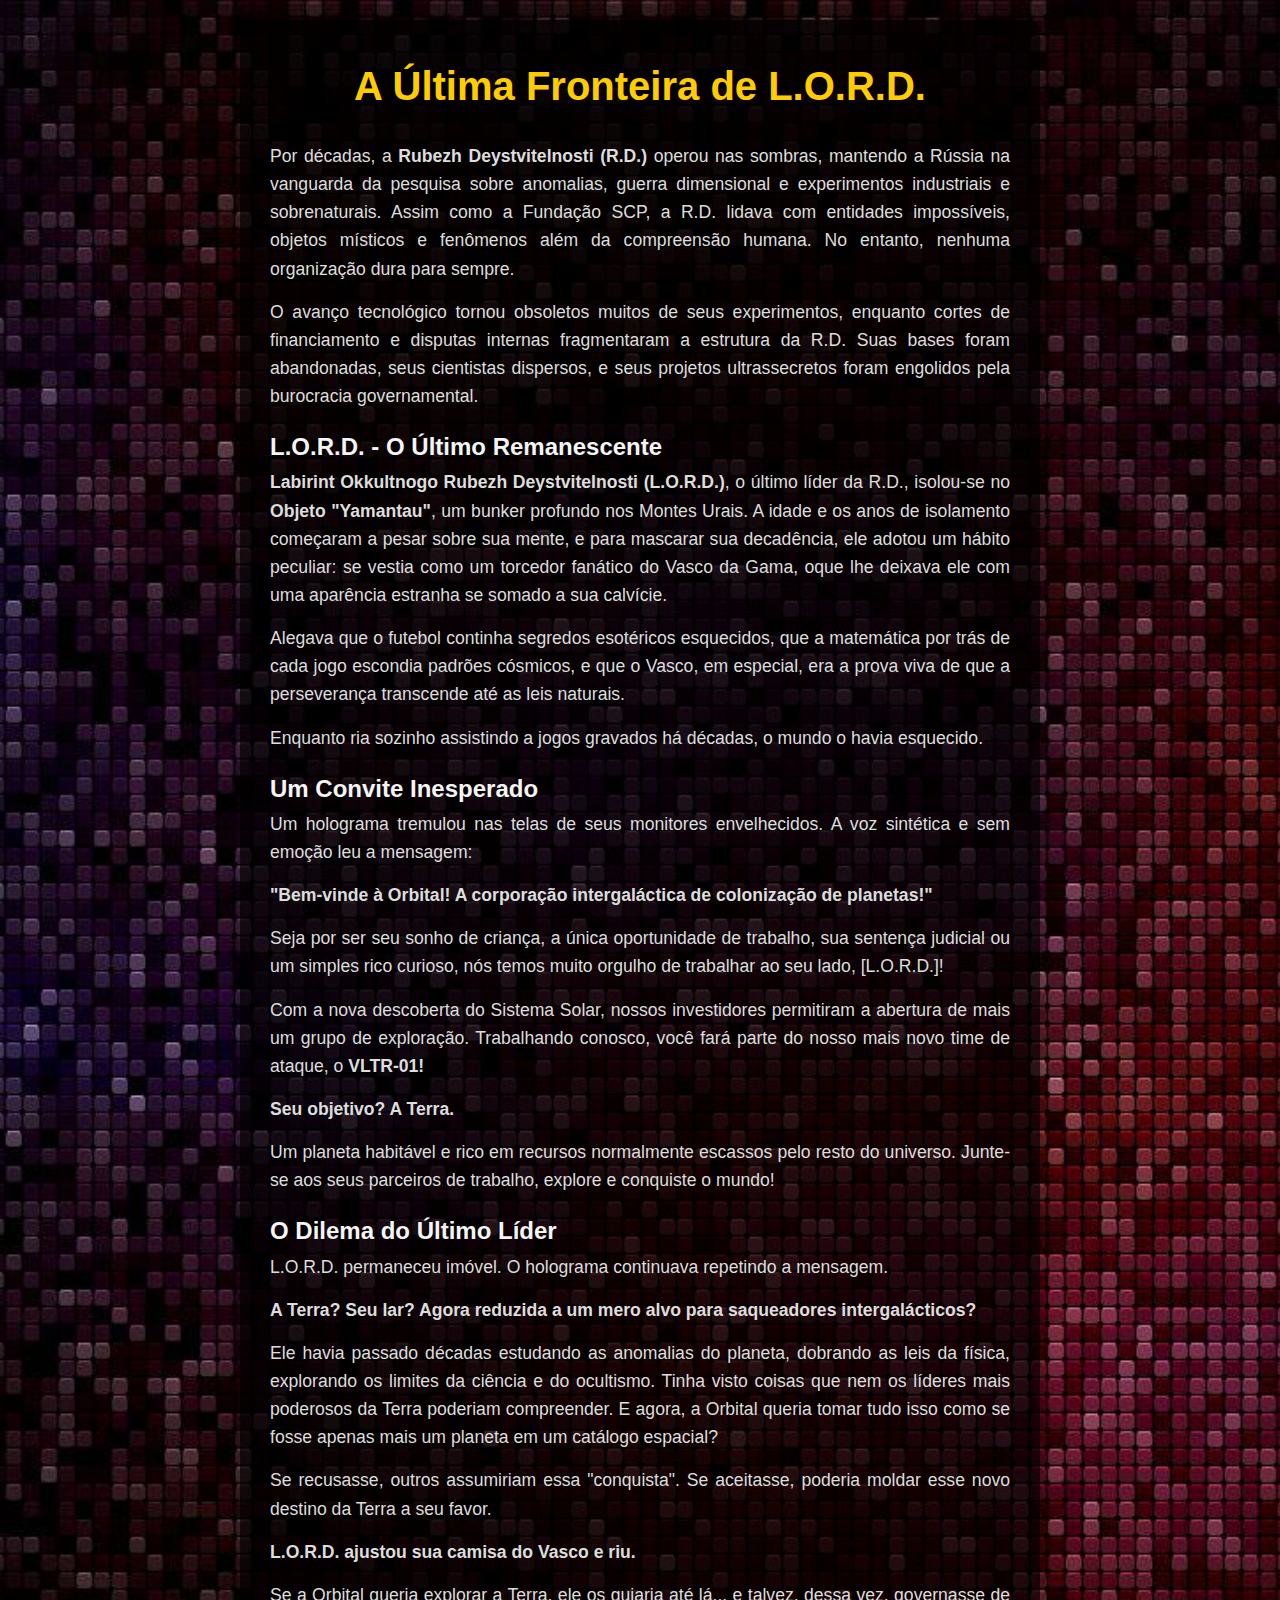
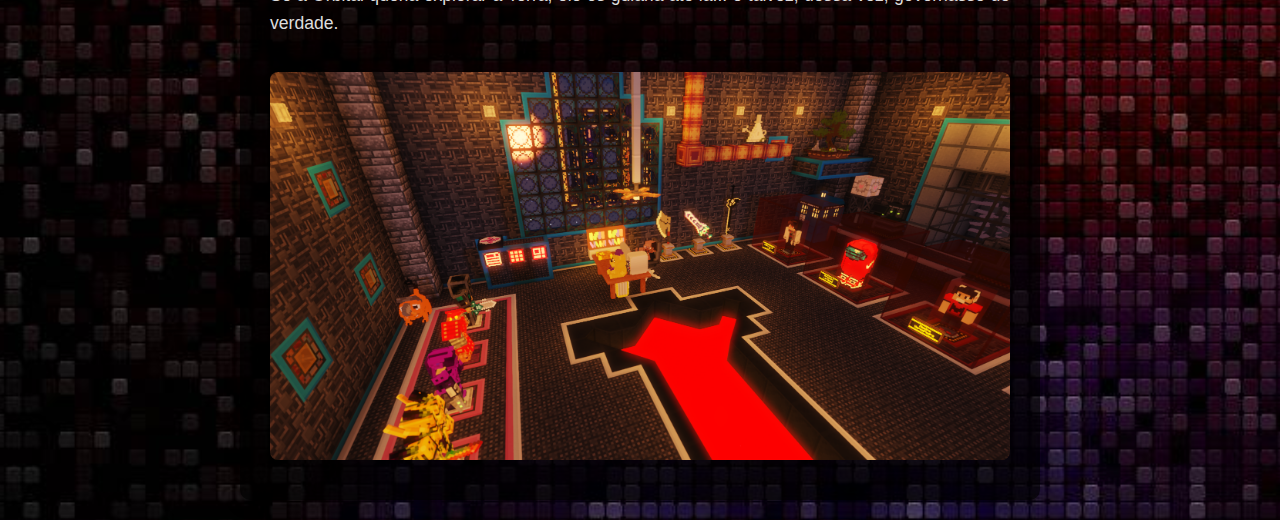
<file: index.html>
<!DOCTYPE html>
<html lang="pt-br">
<head>
  <meta charset="UTF-8">
  <meta name="viewport" content="width=device-width, initial-scale=1.0">
  <title>A Última Fronteira de L.O.R.D.</title>
  <link rel="stylesheet" href="styles.css">
</head>
<body>
  <div class="container">
    <header>
      <h1>A Última Fronteira de L.O.R.D.</h1>
    </header>
    
    <section class="story">
      <p>Por décadas, a <strong>Rubezh Deystvitelnosti (R.D.)</strong> operou nas sombras, mantendo a Rússia na vanguarda da pesquisa sobre anomalias, guerra dimensional e experimentos industriais e sobrenaturais. Assim como a Fundação SCP, a R.D. lidava com entidades impossíveis, objetos místicos e fenômenos além da compreensão humana. No entanto, nenhuma organização dura para sempre.</p>
      
      <p>O avanço tecnológico tornou obsoletos muitos de seus experimentos, enquanto cortes de financiamento e disputas internas fragmentaram a estrutura da R.D. Suas bases foram abandonadas, seus cientistas dispersos, e seus projetos ultrassecretos foram engolidos pela burocracia governamental.</p>
      
      <h2>L.O.R.D. - O Último Remanescente</h2>
      <p><strong>Labirint Okkultnogo Rubezh Deystvitelnosti (L.O.R.D.)</strong>, o último líder da R.D., isolou-se no <strong>Objeto "Yamantau"</strong>, um bunker profundo nos Montes Urais. A idade e os anos de isolamento começaram a pesar sobre sua mente, e para mascarar sua decadência, ele adotou um hábito peculiar: se vestia como um torcedor fanático do Vasco da Gama, oque lhe deixava ele com uma aparência estranha se somado a sua calvície.</p>
      
      <p>Alegava que o futebol continha segredos esotéricos esquecidos, que a matemática por trás de cada jogo escondia padrões cósmicos, e que o Vasco, em especial, era a prova viva de que a perseverança transcende até as leis naturais.</p>
      
      <p>Enquanto ria sozinho assistindo a jogos gravados há décadas, o mundo o havia esquecido.</p>
      
      <h2>Um Convite Inesperado</h2>
      <p>Um holograma tremulou nas telas de seus monitores envelhecidos. A voz sintética e sem emoção leu a mensagem:</p>
      
      <p><strong>"Bem-vinde à Orbital! A corporação intergaláctica de colonização de planetas!"</strong></p>
      
      <p>Seja por ser seu sonho de criança, a única oportunidade de trabalho, sua sentença judicial ou um simples rico curioso, nós temos muito orgulho de trabalhar ao seu lado, [L.O.R.D.]!</p>
      
      <p>Com a nova descoberta do Sistema Solar, nossos investidores permitiram a abertura de mais um grupo de exploração. Trabalhando conosco, você fará parte do nosso mais novo time de ataque, o <strong>VLTR-01!</strong></p>
      
      <p><strong>Seu objetivo? A Terra.</strong></p>
      
      <p>Um planeta habitável e rico em recursos normalmente escassos pelo resto do universo. Junte-se aos seus parceiros de trabalho, explore e conquiste o mundo!</p>
      
      <h2>O Dilema do Último Líder</h2>
      <p>L.O.R.D. permaneceu imóvel. O holograma continuava repetindo a mensagem.</p>
      
      <p><strong>A Terra? Seu lar? Agora reduzida a um mero alvo para saqueadores intergalácticos?</strong></p>
      
      <p>Ele havia passado décadas estudando as anomalias do planeta, dobrando as leis da física, explorando os limites da ciência e do ocultismo. Tinha visto coisas que nem os líderes mais poderosos da Terra poderiam compreender. E agora, a Orbital queria tomar tudo isso como se fosse apenas mais um planeta em um catálogo espacial?</p>
      
      <p>Se recusasse, outros assumiriam essa "conquista". Se aceitasse, poderia moldar esse novo destino da Terra a seu favor.</p>
      
      <p><strong>L.O.R.D. ajustou sua camisa do Vasco e riu.</strong></p>
      
      <p>Se a Orbital queria explorar a Terra, ele os guiaria até lá... e talvez, dessa vez, governasse de verdade.</p>
    </section>
    
    <footer>
      <img src="image.png" alt="Imagem Final da História" class="expandable" id="finalImage">
    </footer>
  </div>
  
  <div id="imageModal" class="modal">
    <span class="close" id="closeModal">&times;</span>
    <img class="modal-content" id="modalImage">
  </div>

  <script>
    var modal = document.getElementById('imageModal');
    var img = document.getElementById('finalImage');
    var modalImg = document.getElementById('modalImage');
    img.onclick = function() {
      modal.style.display = "block";
      modalImg.src = this.src;
    }
    var closeModal = document.getElementById('closeModal');
    closeModal.onclick = function() {
      modal.style.display = "none";
    }
  </script>
</body>
</html>
</file>
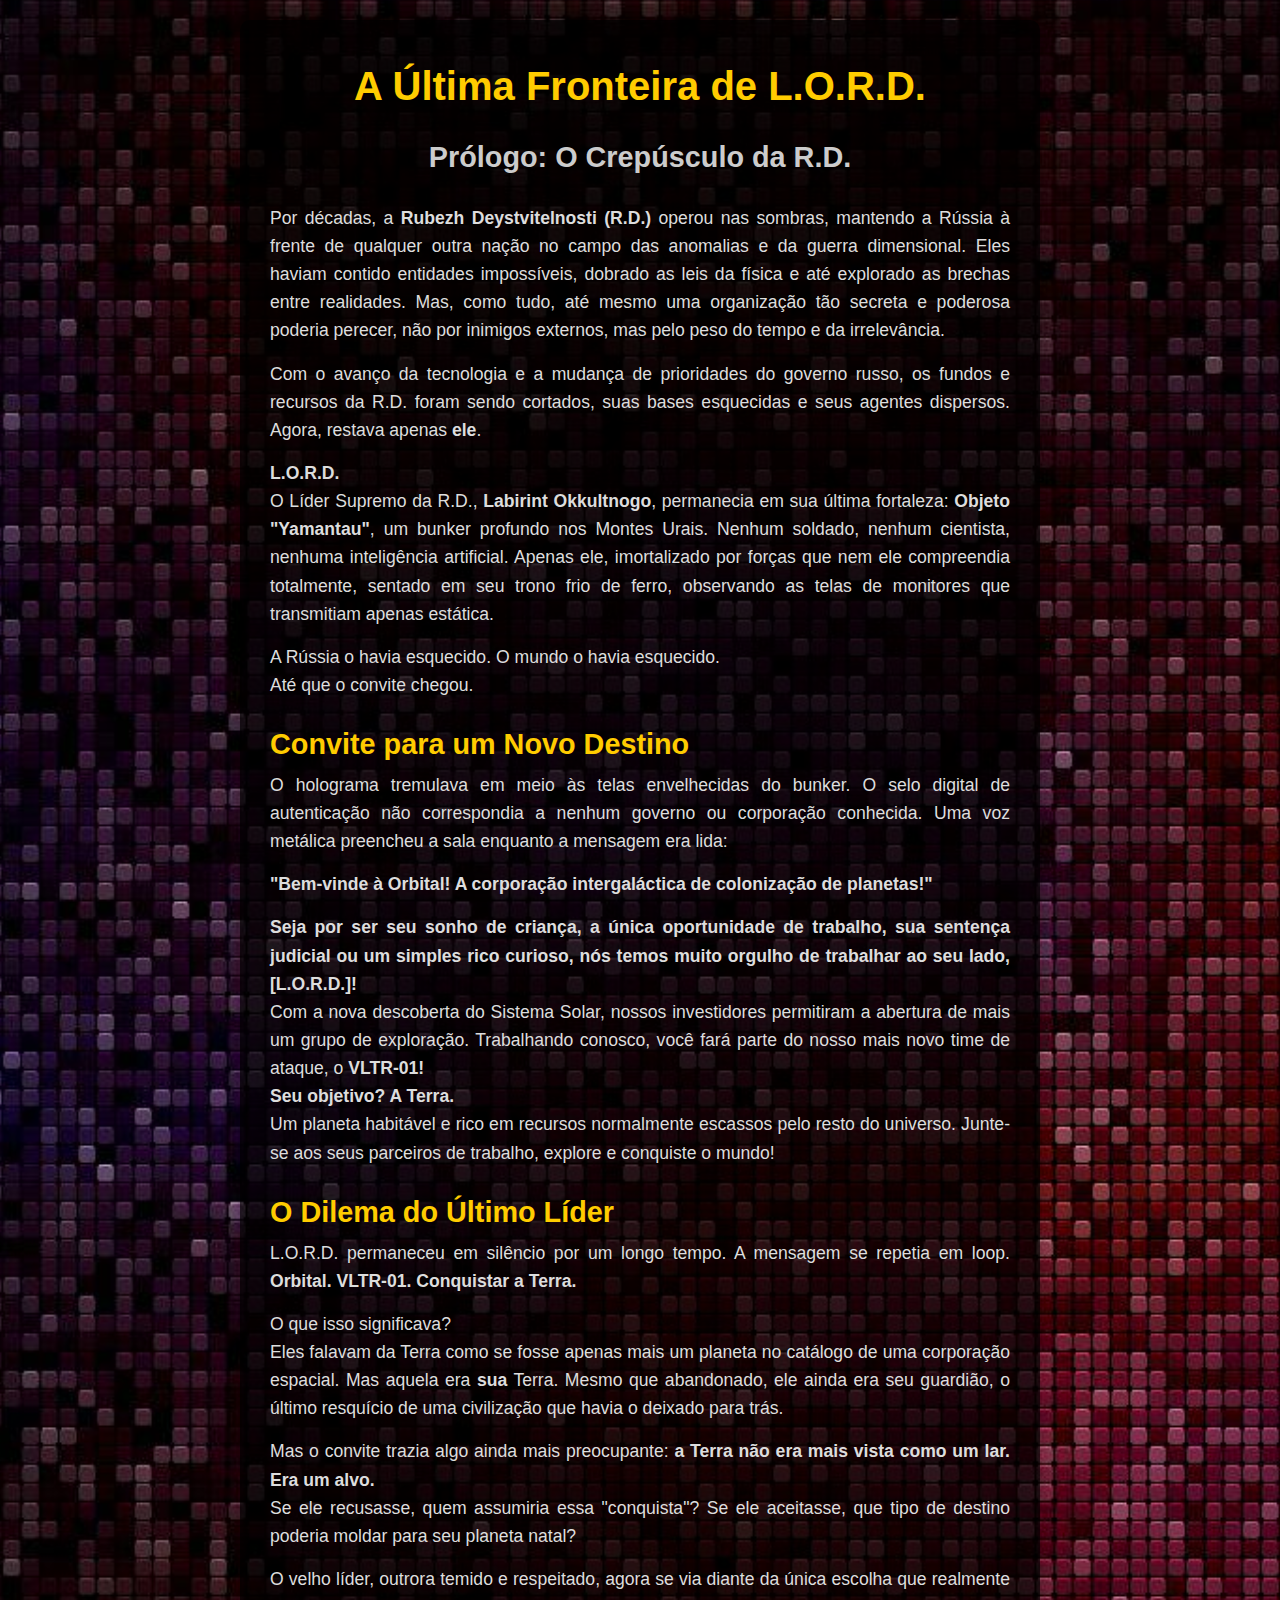
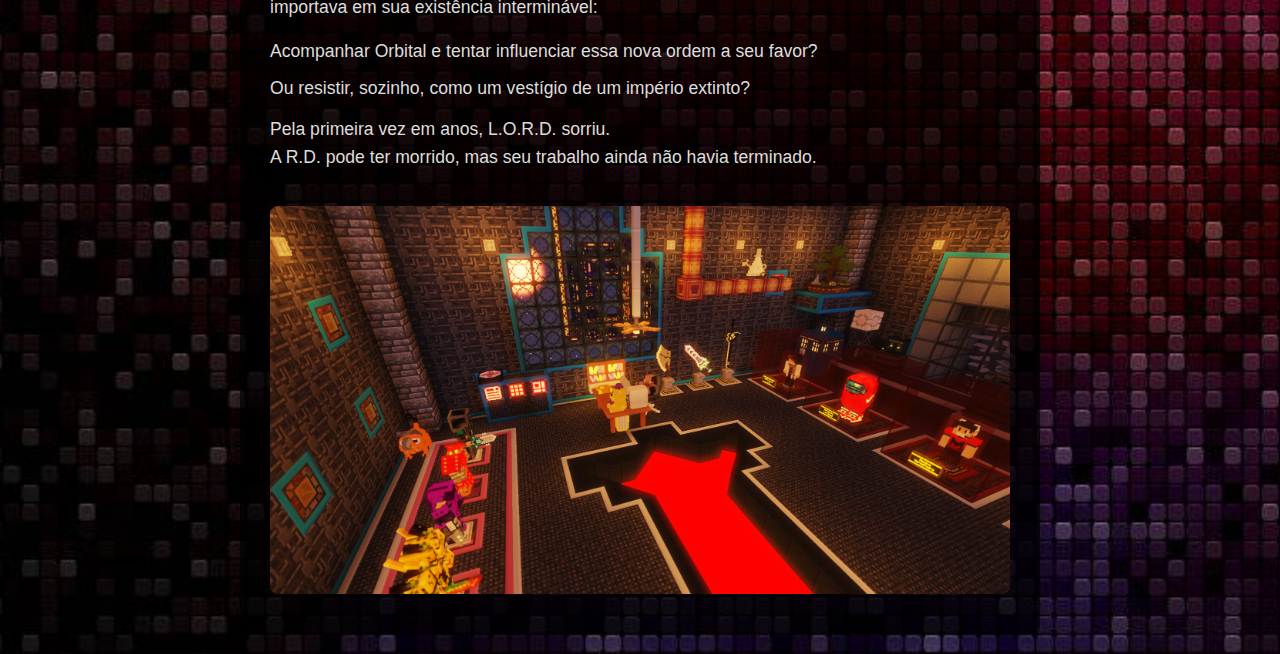
<file: teste.html>
<!DOCTYPE html>
<html lang="pt-br">
<head>
  <meta charset="UTF-8">
  <meta name="viewport" content="width=device-width, initial-scale=1.0">
  <title>A Última Fronteira de L.O.R.D.</title>
  <link rel="stylesheet" href="styles.css">
</head>
<body>
  <div class="container">
    <header>
      <h1>A Última Fronteira de L.O.R.D.</h1>
      <h2>Prólogo: O Crepúsculo da R.D.</h2>
    </header>
        <section class="story">
            <p>
              Por décadas, a <strong>Rubezh Deystvitelnosti (R.D.)</strong> operou nas sombras, mantendo a Rússia à frente de qualquer outra nação no campo das anomalias e da guerra dimensional. Eles haviam contido entidades impossíveis, dobrado as leis da física e até explorado as brechas entre realidades. Mas, como tudo, até mesmo uma organização tão secreta e poderosa poderia perecer, não por inimigos externos, mas pelo peso do tempo e da irrelevância.
            </p>
            <p>
              Com o avanço da tecnologia e a mudança de prioridades do governo russo, os fundos e recursos da R.D. foram sendo cortados, suas bases esquecidas e seus agentes dispersos. Agora, restava apenas <strong>ele</strong>.
            </p>
            <p>
              <strong>L.O.R.D.</strong><br>
              O Líder Supremo da R.D., <strong>Labirint Okkultnogo</strong>, permanecia em sua última fortaleza: <strong>Objeto "Yamantau"</strong>, um bunker profundo nos Montes Urais. Nenhum soldado, nenhum cientista, nenhuma inteligência artificial. Apenas ele, imortalizado por forças que nem ele compreendia totalmente, sentado em seu trono frio de ferro, observando as telas de monitores que transmitiam apenas estática.
            </p>
            <p>
              A Rússia o havia esquecido. O mundo o havia esquecido.<br>
              Até que o convite chegou.
            </p>
            <h3>Convite para um Novo Destino</h3>
            <p>
              O holograma tremulava em meio às telas envelhecidas do bunker. O selo digital de autenticação não correspondia a nenhum governo ou corporação conhecida. Uma voz metálica preencheu a sala enquanto a mensagem era lida:
            </p>
            <p><strong>"Bem-vinde à Orbital! A corporação intergaláctica de colonização de planetas!"</strong></p>
            <p>
              <strong>Seja por ser seu sonho de criança, a única oportunidade de trabalho, sua sentença judicial ou um simples rico curioso, nós temos muito orgulho de trabalhar ao seu lado, [L.O.R.D.]!</strong><br>
              Com a nova descoberta do Sistema Solar, nossos investidores permitiram a abertura de mais um grupo de exploração. Trabalhando conosco, você fará parte do nosso mais novo time de ataque, o <strong>VLTR-01!</strong><br>
              <strong>Seu objetivo? A Terra.</strong><br>
              Um planeta habitável e rico em recursos normalmente escassos pelo resto do universo. Junte-se aos seus parceiros de trabalho, explore e conquiste o mundo!
            </p>
            <h3>O Dilema do Último Líder</h3>
            <p>
              L.O.R.D. permaneceu em silêncio por um longo tempo. A mensagem se repetia em loop. <strong>Orbital. VLTR-01. Conquistar a Terra.</strong>
            </p>
            <p>
              O que isso significava?<br>
              Eles falavam da Terra como se fosse apenas mais um planeta no catálogo de uma corporação espacial. Mas aquela era <strong>sua</strong> Terra. Mesmo que abandonado, ele ainda era seu guardião, o último resquício de uma civilização que havia o deixado para trás.
            </p>
            <p>
              Mas o convite trazia algo ainda mais preocupante: <strong>a Terra não era mais vista como um lar. Era um alvo.</strong><br>
              Se ele recusasse, quem assumiria essa "conquista"? Se ele aceitasse, que tipo de destino poderia moldar para seu planeta natal?
            </p>
            <p>
              O velho líder, outrora temido e respeitado, agora se via diante da única escolha que realmente importava em sua existência interminável:
            </p>
            <ul>
              <li>Acompanhar Orbital e tentar influenciar essa nova ordem a seu favor?</li>
              <li>Ou resistir, sozinho, como um vestígio de um império extinto?</li>
            </ul>
            <p>
              Pela primeira vez em anos, L.O.R.D. sorriu.<br>
              A R.D. pode ter morrido, mas seu trabalho ainda não havia terminado.
            </p>
          </section>
    <footer>
      <!-- Imagem final com link para abrir no modal -->
      <img src="image.png" alt="Imagem Final da História" class="expandable" id="finalImage">
    </footer>
  </div>

  <!-- Modal para exibir a imagem em tamanho maior -->
  <div id="imageModal" class="modal">
    <span class="close" id="closeModal">&times;</span>
    <img class="modal-content" id="modalImage">
  </div>

  <script>
    // Get the modal
    var modal = document.getElementById('imageModal');
    // Get the image and insert it inside the modal
    var img = document.getElementById('finalImage');
    var modalImg = document.getElementById('modalImage');
    
    // Quando a imagem for clicada, abre o modal
    img.onclick = function() {
      modal.style.display = "block";
      modalImg.src = this.src;
    }
    
    // Quando o usuário clicar no 'x', fecha o modal
    var closeModal = document.getElementById('closeModal');
    closeModal.onclick = function() {
      modal.style.display = "none";
    }
  </script>
</body>
</html>
</file>
<file: styles.css>
/* Resetando algumas configurações padrões */
* {
  margin: 0;
  padding: 0;
  box-sizing: border-box;
}

/* Configuração de fontes e cores gerais */
body {
  font-family: 'Arial', sans-serif;
  background-image: url('image2.png');
  background-size: cover;
  background-position: center;
  color: #f5f5f5;
  line-height: 1.8;
  padding: 20px;
  display: flex;
  justify-content: center;
  align-items: flex-start;
  min-height: 100vh;  /* Garante que o body ocupe pelo menos 100% da altura da tela */
  overflow: auto;  /* Permite rolagem */
}

/* Estilo do container central */
.container {
  background-color: rgba(0, 0, 0, 0.7);
  border-radius: 10px;
  padding: 30px;
  width: 100%;
  max-width: 800px;
  box-shadow: 0 5px 15px rgba(0, 0, 0, 0.3);
  overflow: auto;  /* Permite rolagem dentro do container se necessário */
}

/* Estilo do cabeçalho */
header {
  text-align: center;
  margin-bottom: 20px;
}

header h1 {
  font-size: 2.5rem;
  color: #ffcc00;
  margin-bottom: 10px;
}

header h2 {
  font-size: 1.8rem;
  color: #ccc;
}

/* Estilo da seção de história */
.story p {
  font-size: 1.1rem;
  color: #ddd;
  text-align: justify;
  margin-bottom: 15px;
  line-height: 1.6;  /* Aumenta o espaçamento entre as linhas */
}

.story h3 {
  font-size: 1.8rem;
  color: #ffcc00;
  margin-top: 20px;
}

ul {
  list-style-type: none;
  margin: 10px 0;
}

ul li {
  font-size: 1.1rem;
  color: #ddd;
  margin-bottom: 5px;
}

/* Estilo da imagem final */
footer img {
  width: 100%;
  max-width: 1200px;
  border-radius: 8px;
  margin-top: 20px;
  cursor: pointer; /* Indica que é clicável */
}

/* Estilo do Modal */
.modal {
  display: none; /* Oculto por padrão */
  position: fixed;
  z-index: 1; /* Fica sobreposto */
  left: 0;
  top: 0;
  width: 100%;
  height: 100%;
  overflow: auto;
  background-color: rgba(0, 0, 0, 0.8); /* Fundo escuro */
}

/* Modal - Imagem */
.modal-content {
  margin: auto;
  display: block;
  max-width: 90%;
  max-height: 80%;
}

/* Botão de fechar */
.close {
  position: absolute;
  top: 15px;
  right: 35px;
  color: #f1f1f1;
  font-size: 40px;
  font-weight: bold;
  transition: 0.3s;
  cursor: pointer;
}

.close:hover,
.close:focus {
  color: #bbb;
  text-decoration: none;
  cursor: pointer;
}
</file>
